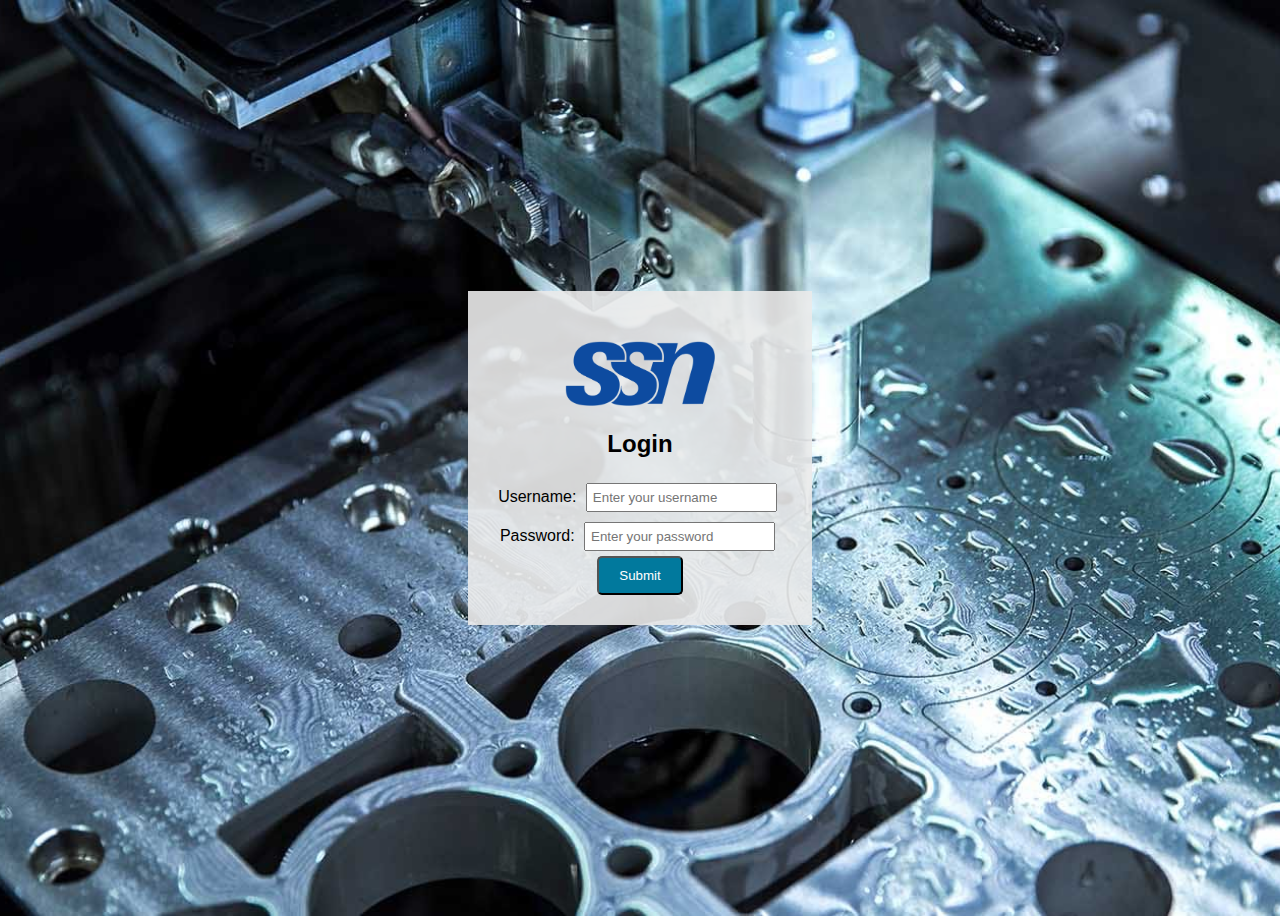
<file: index.html>
<!DOCTYPE html>
<html lang="en">

<head>
    <meta charset="UTF-8">
    <meta name="viewport" content="width=device-width, initial-scale=1.0">
    <title>Login Page</title>
    <link rel="stylesheet" type="text/css" href="styles.css" />
</head>

<body>
    <div class="login-container">
        <img src="ssn logo.png" alt="Login Image" class="login-image">
        <h2>Login</h2>
        <form action="login.php" method="post">
            <label for="username">Username:</label>
            <input type="text" id="email" name="email" placeholder="Enter your username" required>
            <br>
            <label for="password">Password:</label>
            <input type="password" id="password" name="password" placeholder="Enter your password" required>
            <br>
            <div>
                <button type="submit" value="Submit" class="submit-btn" onclick="auth()">Submit</button>
            </div>

        </form>
    </div>
    <script>
        function auth() {
            var email = document.getElementById("email").value;
            var password = document.getElementById("password").value;
            if (email == "admin@gmail.com" && password == "admin@123") {
                window.location.assign("index_2.html");
                alert("Login Successfully");

            }
            else {
                alert("Invalid Information");
                return;
            }
        }
    </script>
</body>

</html>
</file>
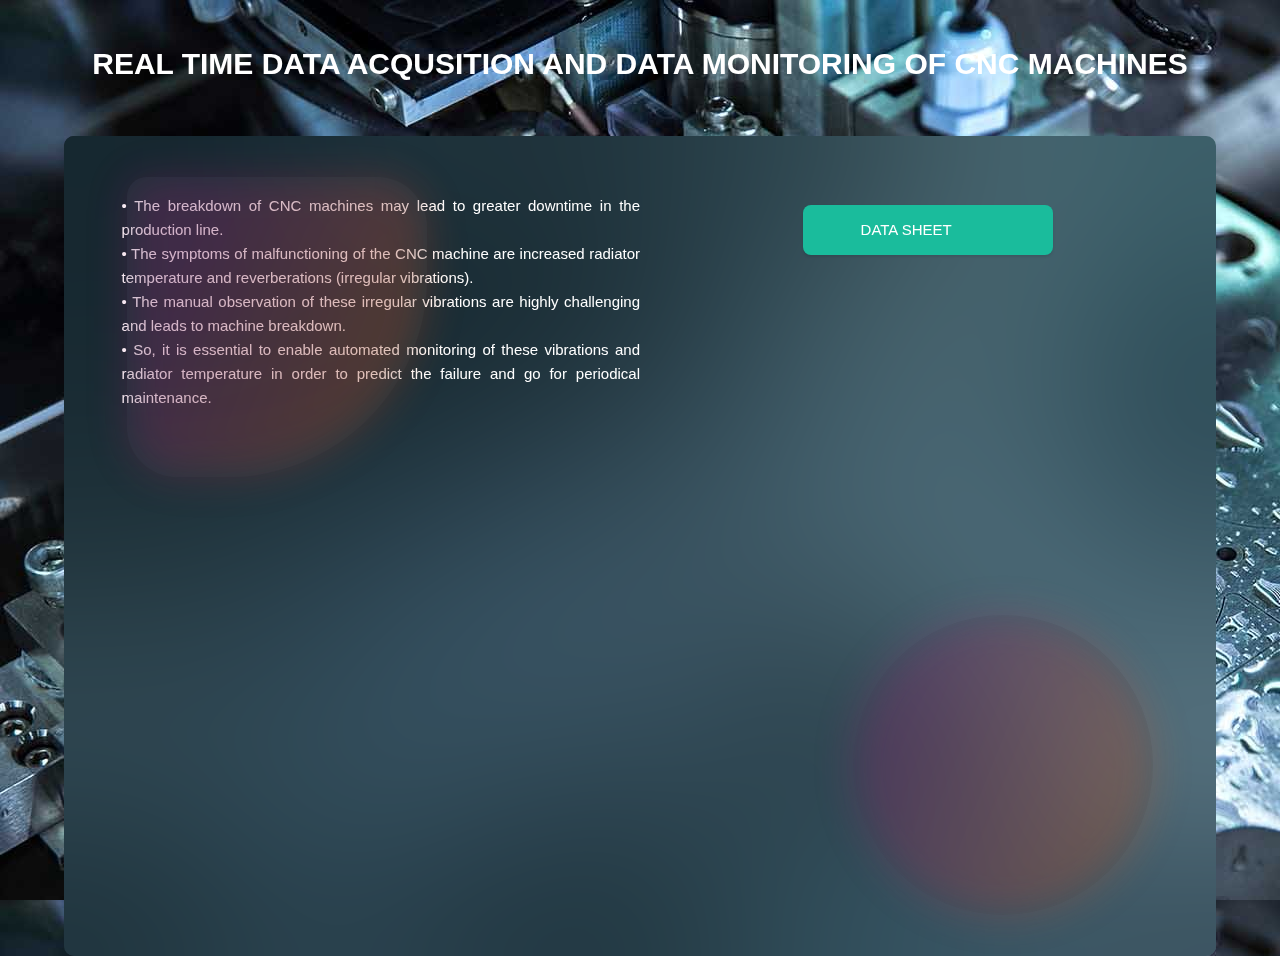
<file: index_2.html>
<!DOCTYPE html>
<html>
<head>
    
    <title>Real Time data acqusition and data monitoring od CNC machines</title>
    <link rel="stylesheet" href="style.css" />
    <style>
       
            
    </style>
    
</head>
<body>
    <div class="logo">
        <h1 style="color:white; text-align: center;">Real Time data acqusition and data monitoring of CNC machines</h1>
    </div>
   
   <br>
   <br>
   <div class="glass-container">
    <div class="main">
        <div class="inner-content"><p style="color: white;text-align: justify ;">
            •	The breakdown of CNC machines may lead to greater downtime in the production line.
            <br>

            •	The symptoms of malfunctioning of the CNC machine are increased radiator temperature and reverberations (irregular vibrations).
            <br>
            
            •	The manual observation of these irregular vibrations are highly challenging and leads to machine breakdown.
            <br>
            
            •	So, it is essential to enable automated monitoring of these vibrations and radiator temperature in order to predict the failure and go for periodical maintenance.
            
            
        
        
    </p>
  
        </div>
        
    <div>
    <div class="bg-1"></div>
  <div class="bg-2"></div>
</div>
<nav>
    
    <a href="second_page.html">Data Sheet</a>
     
    <div class="animation start-home"></div>
    
</nav>

</body>
</html>











<!--    <form action="">
    <br> 
    <label for="email">E-mail ID:</label>
     <input type="email" name="E-mail" id="email ">
     <br>
     <label for="password">Password:</label>
     <input type="password" name="password" id="password">
     <br>
     <br>
     <input type="button" value="Submit">
   </form>
   -->
</file>
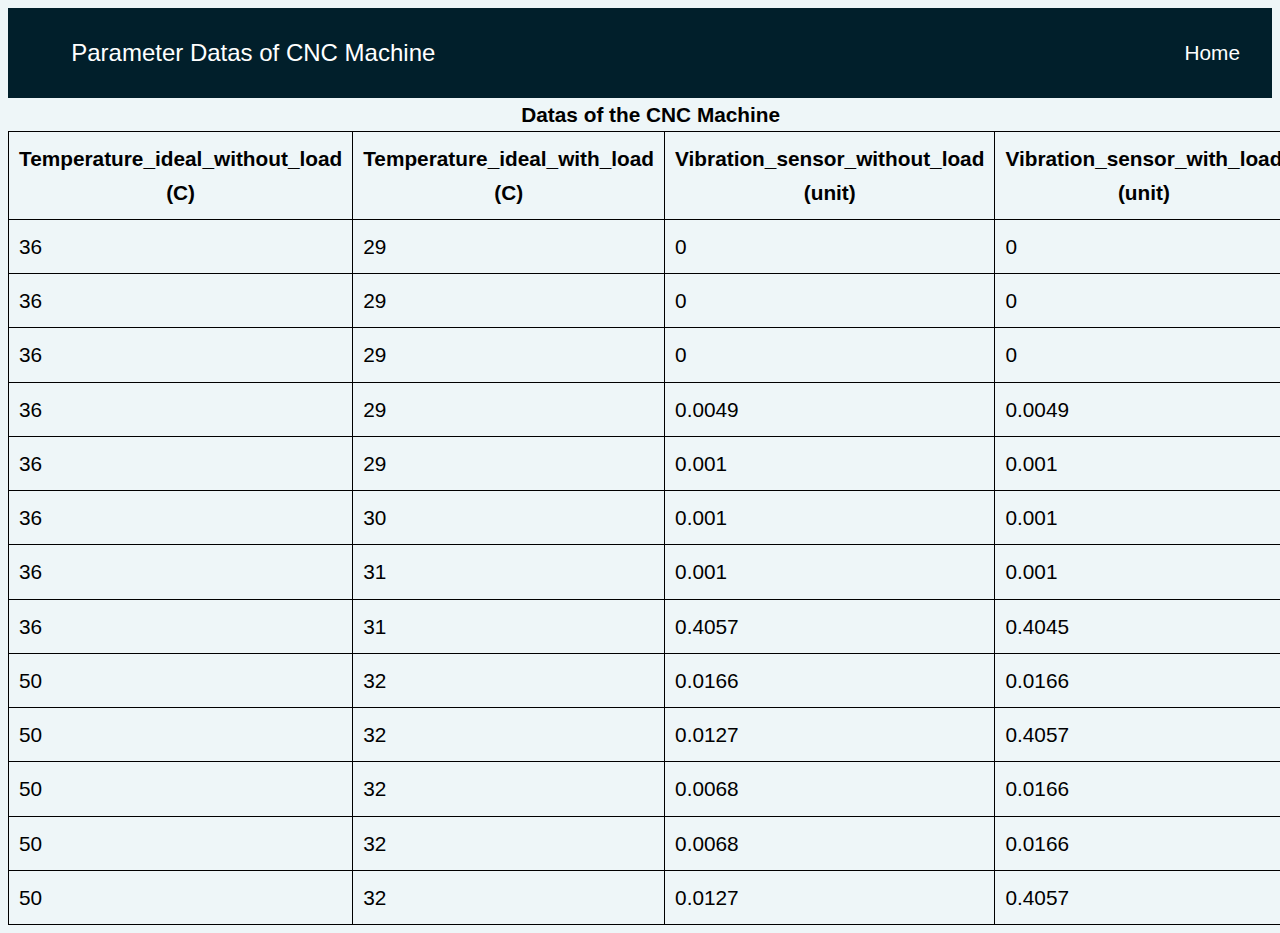
<file: second_page.html>
<!DOCTYPE html>
<html>
<head>
    <meta charset="UTF-8">
    <meta name="viewport" content="width=device-width, initial-scale=1.0">
    <title>CNC Parameters Display</title>
    
    <meta charset="UTF-8" />
    <meta http-equiv="X-UA-Compatible" content="IE=edge" />
    <meta name="viewport" content="width=device-width, initial-scale=1.0" />
    <link
      rel="stylesheet"
      href="https://cdnjs.cloudflare.com/ajax/libs/font-awesome/5.15.3/css/all.min.css"
      integrity="sha512-iBBXm8fW90+nuLcSKlbmrPcLa0OT92xO1BIsZ+ywDWZCvqsWgccV3gFoRBv0z+8dLJgyAHIhR35VZc2oM/gI1w=="
      crossorigin="anonymous"
      referrerpolicy="no-referrer"
    />
    <link rel="stylesheet" href="secondpgstyle.css" />

    <style>
        body{
            table, th, td {
             border: 1px solid black;
             border-collapse: collapse;
}
            
        }
        table{
            border-collapse: collapse;
        }
    </style>
</head>
<body>
    <header>
        <div class="main-nav">
          <a href="index_2.html" class="logo">Parameter Datas of CNC Machine</a>
  
          <ul>
            <li><a href="index_2.html">home</a></li>
            
          </ul>
        </div>
    
    </header>

    <div class="table" >
        <table 
        width="100%"
         Border="1px"
         cellpadding="10px">
         <div class="caption">
            <caption><strong> Datas of the CNC Machine</strong></caption>

         </div>
         
         <thead>
            <tr>
               
                <th>Temperature_ideal_without_load (C)</th>
                <th>Temperature_ideal_with_load (C)</th>
                <th>Vibration_sensor_without_load (unit)</th>
                <th>Vibration_sensor_with_load (unit)</th>
                
            </tr>
         </thead>
           <tbody>
            <tr>
                <td>36</td>
                <td>29</td>
                <td>0</td>
                <td>0</td>
                
            </tr>
            <tr>
                <td>36</td>
                <td>29</td>
                <td>0</td>
                <td>0</td>
                
            </tr>
            <tr>
                <td>36</td>
                <td>29</td>
                <td>0</td>
                <td>0</td>
                
            </tr>
            <tr>
                <td>36</td>
                <td>29</td>
                <td>0.0049</td>
                <td>0.0049</td>
                
            </tr>
            <tr>
                <td>36</td>
                <td>29</td>
                <td>0.001</td>
                <td>0.001</td>
                
            </tr>
            <tr>
                <td>36</td>
                <td>30</td>
                <td>0.001</td>
                <td>0.001</td>
                
            </tr>
            <tr>
                <td>36</td>
                <td>31</td>
                <td>0.001</td>
                <td>0.001</td>
                
            </tr>
            <tr>
                <td>36</td>
                <td>31</td>
                <td>0.4057</td>
                <td>0.4045</td>
                
            </tr>
            <tr>
                <td>50</td>
                <td>32</td>
                <td>0.0166</td>
                <td>0.0166</td>
                
            </tr>
            <tr>
                <td>50</td>
                <td>32</td>
                <td>0.0127</td>
                <td>0.4057</td>
                
            </tr>
            <tr>
                <td>50</td>
                <td>32</td>
                <td>0.0068</td>
                <td>0.0166</td>
                
            </tr>
            <tr>
                <td>50</td>
                <td>32</td>
                <td>0.0068</td>
                <td>0.0166</td>
                
            </tr>
                          
               <tr>
                <td>50</td>
                <td>32</td>
                <td>0.0127</td>
                <td>0.4057</td>
                
            </tr>
            
            
            


            
            
            
           
           </tbody>
            
           
        </table>

    </div>




    

</body>
</html>
</file>
<file: styles.css>
/* code for the body of the page */
body {
    position: relative;
    background-image: url('image1.jpeg');
    background-color: transparent;
    text-align: center;
    font-family: Arial, sans-serif;
    display: flex;
    justify-content: center;
    align-items: center;
    height: 100vh;
    background-size: cover;
    background-position: center;
    /* Center the background image */
}

body::before {
    position: absolute;
    top: 0;
    right: 0;
    bottom: 0;
    left: 0;
    background-color: transparent;
}


/* for page heading */
h2 {
    font-size: 24px;
}

/* for login container taking inputs */
.login-container {
    background-color: rgba(234, 234, 234, 0.9);
    position: relative;
    padding: 30px;
    display: inline-block;
    align-items: center;
}

.login-image {
    position: top;
    width: 150px;
    height: auto;
    margin-top: 20px;
}

/* code for inputs of the login page */
input {
    padding: 5px;
    margin: 5px;
}

/* code for submit button */
.submit-btn {
    background-color: #01799d;
    color: white;
    padding: 10px 20px;
    border-radius: 5px;
    cursor: pointer;
}
</file>
<file: style.css>
@import url('https://fonts.googleapis.com/css?family=open+sans&display=swap');
body {
    font-family: 'open sans', sans-serif;
    /* background: #2c3e50; 8*/
    background-image: url(image1.jpeg);

    
}

nav{
    position: relative;
    top: 1px;
    margin: 10px auto 0;
    width: 250px;
    height: 50px;
    background:   #1abc9c;
    border-radius: 8px;
    font-size: 0;
    box-shadow: 0 2px 3px 0 rgba(0,0,0,.1);
}

nav a{
    font-size: 15px;
    text-transform: uppercase;
    color: white;
    text-decoration: none;
    line-height: 50px;
    position: relative;
    z-index: 1;
    display: inline-block;
    text-align:center;
    
}

nav .animation{
    position: absolute;
    height: 50px;
    width: 1000 px;
    /*height: 5px; */
    top: 30 px;
    /*bottom: 0;*/
    z-index: 0;
    background: #1abc9c;
    border-radius: 8px;
    transition: all .5s ease 0s;
}


* {
    margin: 0;
    padding: 0;
    box-sizing: border-box;
  }
  
  body {
    font-family: sans-serif;
    line-height: 1.6;
    font-size: 15px;
    color: #cecece;
    background-color: rgb(1, 31, 43);
    padding: 40px 0;
    height: 100vh;
  }
  
  .glass-container {
    width: 90%;
    margin: 0 auto;
    height: calc(100vh - 80px);
    border-radius: 10px;
     background: rgba(31, 60, 70, 0.6); 
   /* background-image: url(image1.jpeg); */
  
    backdrop-filter: blur(100px);
  
    position: relative;
    z-index: 4;
    backdrop-filter: blur(20 px);
  }
  
  .bg-1, .bg-2 {
    width: 300px;
    height: 300px;
    background-image: linear-gradient(
                   112deg, 
                 rgba(169,28,115,1) 21%,
                rgb(241, 92, 11) 93% );
                
                
    
    position: absolute;
    z-index: 1;
    backdrop-filter: blur(100px);
    background-blend-mode:luminosity;
    opacity: 0.25;
    
  }
  
  .bg-1 {
    top: 5%;
    left: 5.5%;
    border-radius: 20px;
    border-top-right-radius: 50px;
    border-bottom-right-radius: 200px;
    border-bottom-left-radius: 50px;
    filter: blur(20px);
    background: linear-gradient(to top left);
    background-blend-mode:lighten ;
    backdrop-filter: blur(100 px);

  }
  
  .bg-2 {
    bottom: 5%;
    right: 5.5%;
    border-radius: 50%;
    filter: blur(20px);
    backdrop-filter: blur(100px);
    
  }
  
  
  nav {
    display: flex;
    justify-content: space-between;
    align-items: center;
  
    padding: 20px 5%;
  }
  
 
  .main {
    display: flex;
    justify-content: space-between;
    padding: 5% 0;
  }
  
  .inner-content {
    flex-basis: 50%;
    padding-left:  5%;
  }
  
  .inner-content h1 {
    font-size: 40px;
    text-transform: uppercase;
    line-height: 1;
    margin-bottom: 20px;
  }
  
  .inner-content p {
    color: #959595;
    margin-bottom: 40px;
    text-align: justify;

  }
  .logo{
    font-size: 40 px;
    font-weight: bold;
    text-transform: uppercase;

}
</file>
<file: secondpgstyle.css>
:root {
     
    --primary-color: rgb(1, 31, 43);
      --color-white: #fff;
      background-color: rgba(227, 240, 244, 0.6);
      background-attachment: fixed;
    

  }
  
  
  *::before,
  *::after {
    margin: 0;
    padding: 0;
    box-sizing: border-box;
  }
  
  body {
    font-family: sans-serif;
    font-size: 1.3rem;
    min-height: 100vh;
    line-height: 1.6;
  }
  
  /* utility  */
  .container {
    padding: 0 5%;
  }
  
  a {
    color: var(--color-white);
    text-decoration: none;
  }
  
  p {
    color: var(--color-black);
  }
  
  .mb {
    margin-bottom: 4rem;
  }
  
  .heading-primary {
    font-size: 2.5rem;
    font-weight: 300;
    line-height: 1;
    color: var(--primary-color);
    margin-bottom: 1rem;
  }
  
  .heading-secondary {
    font-size: 2rem;
    font-weight: 300;
    line-height: 1;
    color: var(--primary-color);
    margin-bottom: 1.5rem;
  }
  
  .heading-tertiary {
    font-size: 1.5rem;
    color: var(--primary-color);
    margin-bottom: .5rem;
  }
  
  /* header  */
  header {
    height: 10vh;
    display: flex;
  }
  
  .main-nav {
    width: 100%;
    background-color: var(--primary-color);
    padding-left: 5%;
    display: flex;
    align-items: center;
    justify-content: space-between;
  }
  
  .main-nav ul,
  .sub-nav ul {
    list-style: none;
    display: flex;
  }
  
  .main-nav ul li a {
    text-transform: capitalize;
    padding-right: 2rem;
  }
  
  .logo {
    font-size: 1.5rem;
  }
  
  .sub-nav {
    width: 30%;
    padding-right: 5%;
    display: flex;
    align-items: center;
    justify-content: flex-end;
  }
  
  .sub-nav ul li a {
    color: var(--primary-color);
    padding-left: 1.5rem;
  }
  
  /* hero  */
  .hero {
    height: calc(100vh - 10vh);
    display: flex;
    justify-content: space-between;
  }
  
  .content {
    flex: 0 0 50%;
    display: flex;
    flex-direction: column;
    align-items: flex-start;
    justify-content: center;
    padding-right: 1rem;
  }
  
  @media(max-width:950px) {
    .hero-img,
    .sub-nav {
      display: none;
    }
  
    .content {
      flex: 0 0 100%;
    }
  
    .main-nav {
      width: 100%;
    }
  
    .contact-form form {
      width: 100%;
    }
  
    .contact-form .row {
      flex-direction: column;
    }
  
    .contact-form .input100,
    .contact-form .input50 {
      width: 100%;
    }
  }
</file>
